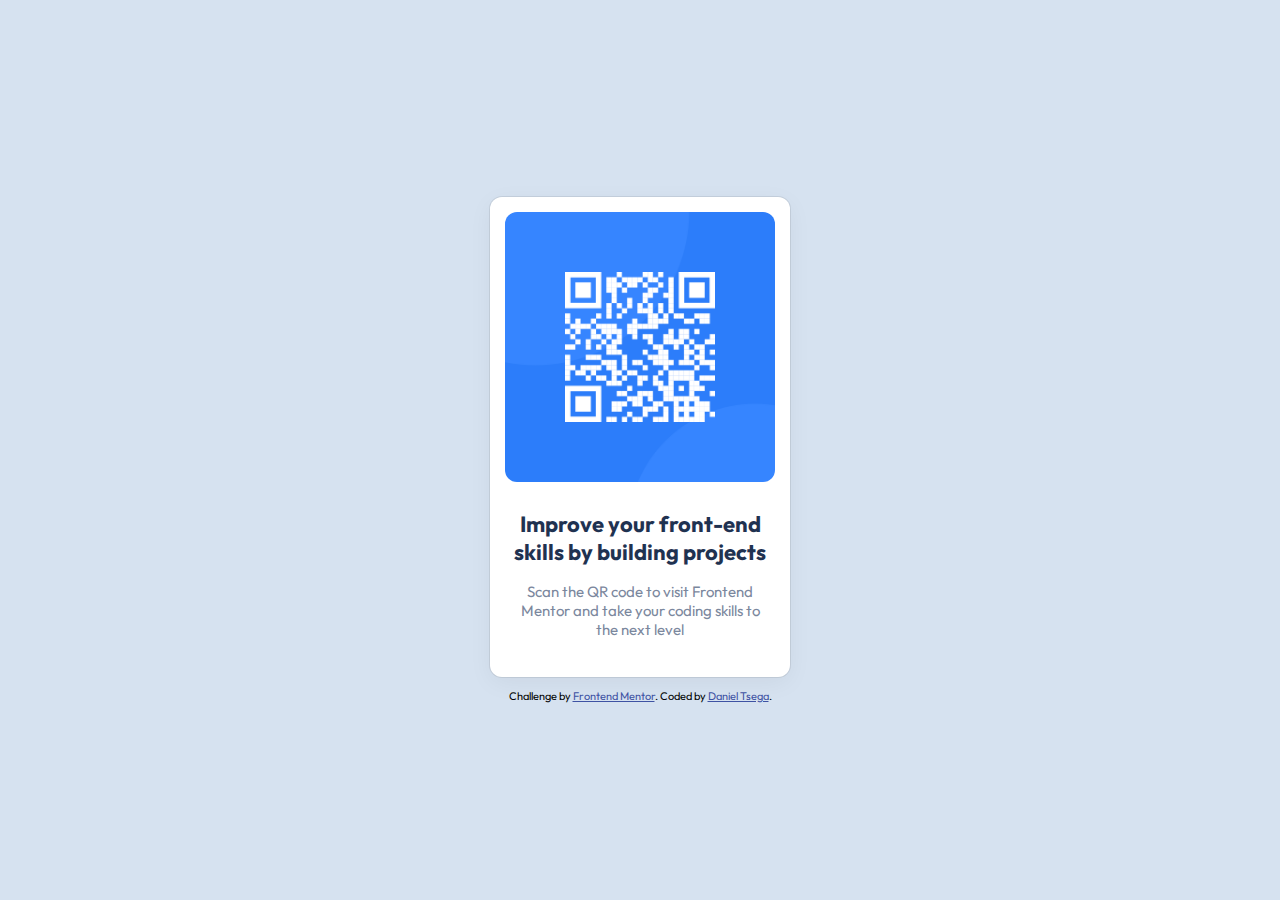
<file: index.html>
<!DOCTYPE html>
<html lang="en">
  <head>
    <meta charset="UTF-8" />
    <meta name="viewport" content="width=device-width, initial-scale=1.0" />
    <!-- displays site properly based on user's device -->

    <link
      rel="icon"
      type="image/png"
      sizes="32x32"
      href="./images/favicon-32x32.png"
    />
    <link rel="stylesheet" href="style.css" />
    <title>Frontend Mentor | QR code component</title>

    <!-- Feel free to remove these styles or customise in your own stylesheet 👍 -->
    <style>
      .attribution {
        font-size: 11px;
        text-align: center;
      }
      .attribution a {
        color: hsl(228, 45%, 44%);
      }
    </style>
  </head>
  <body>
    <div class="container">
      <div class="img">
        <img src="images/image-qr-code.png" alt="a QR-code image" srcset="" />
      </div>
      <div class="main-txt">
        Improve your front-end skills by building projects
      </div>
      <div class="another-txt">
        <p>
          Scan the QR code to visit Frontend Mentor and take your coding skills
          to the next level
        </p>
      </div>
    </div>

    <div class="attribution">
      Challenge by
      <a href="https://www.frontendmentor.io?ref=challenge" target="_blank"
        >Frontend Mentor</a
      >. Coded by <a href="#">Daniel Tsega</a>.
    </div>
  </body>
</html>
</file>
<file: style.css>
@import url("https://fonts.googleapis.com/css2?family=Outfit&display=swap");

* {
  margin: 0;
  padding: 0;
  box-sizing: border-box;
  font-family: "Outfit", sans-serif;
}
html,
body {
  height: 100%;
}
body {
  background-color: hsl(212, 45%, 89%);
  display: flex;
  flex-direction: column;
  justify-content: center;
  align-items: center;
}
.container {
  background-color: hsl(0, 0%, 100%);
  padding: 15px;
  width: 300px;
  height: 480px;
  display: flex;
  flex-direction: column;
  gap: 8px;
  text-align: center;
  align-items: center;
  border-radius: 12px;
  box-shadow: rgba(0, 0, 0, 0.05) 0px 6px 24px 0px,
    rgba(0, 0, 0, 0.08) 0px 0px 0px 1px;
}
.img img {
  width: 270px;
  height: 270px;
  border-radius: 12px;
}
.main-txt {
  color: hsl(218, 44%, 22%);
  width: 270px;
  margin-top: 16px;
  font-size: 22px;
  font-weight: 700;
  flex-wrap: wrap;
}
.another-txt {
  width: 245px;
  flex-wrap: wrap;
  font-size: 15px;
  margin-top: 8px;
  font-weight: 400;
  color: hsl(220, 15%, 55%);
}
.attribution {
  margin-top: 12px;
}
</file>
